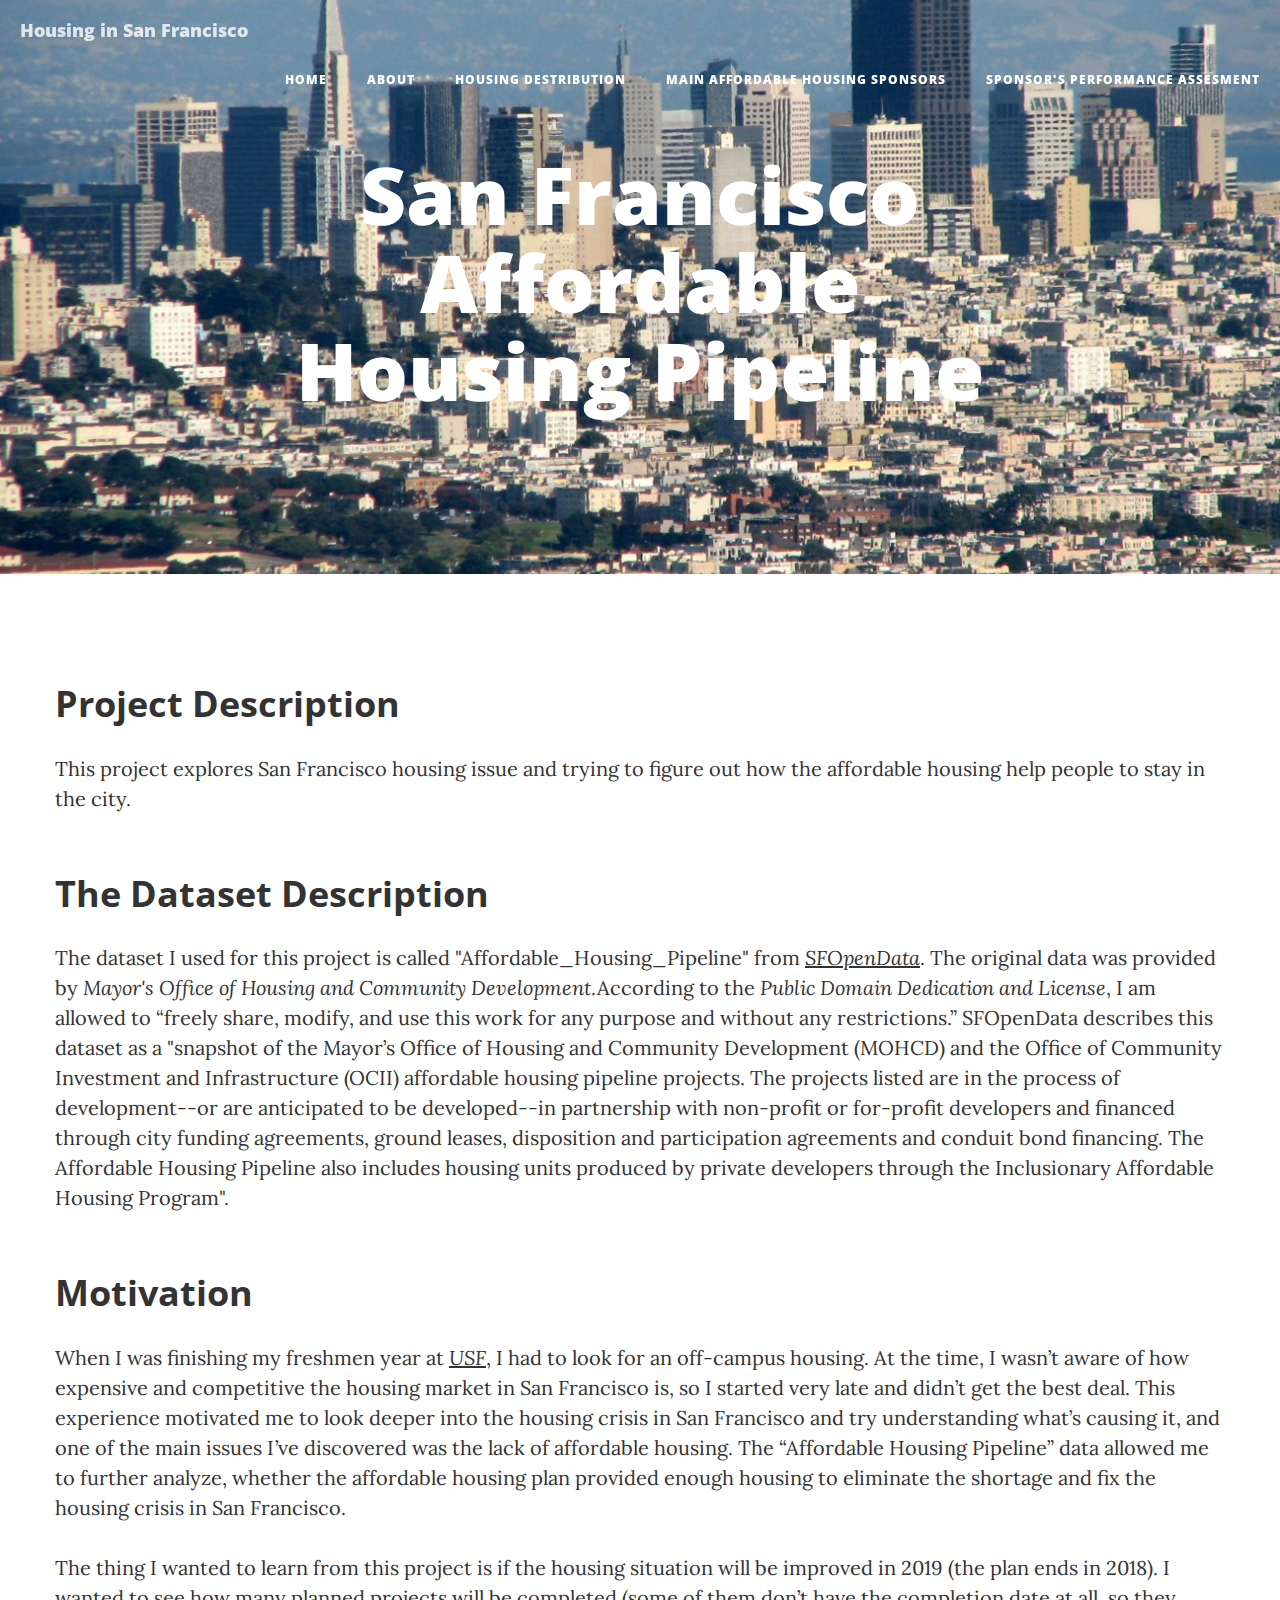
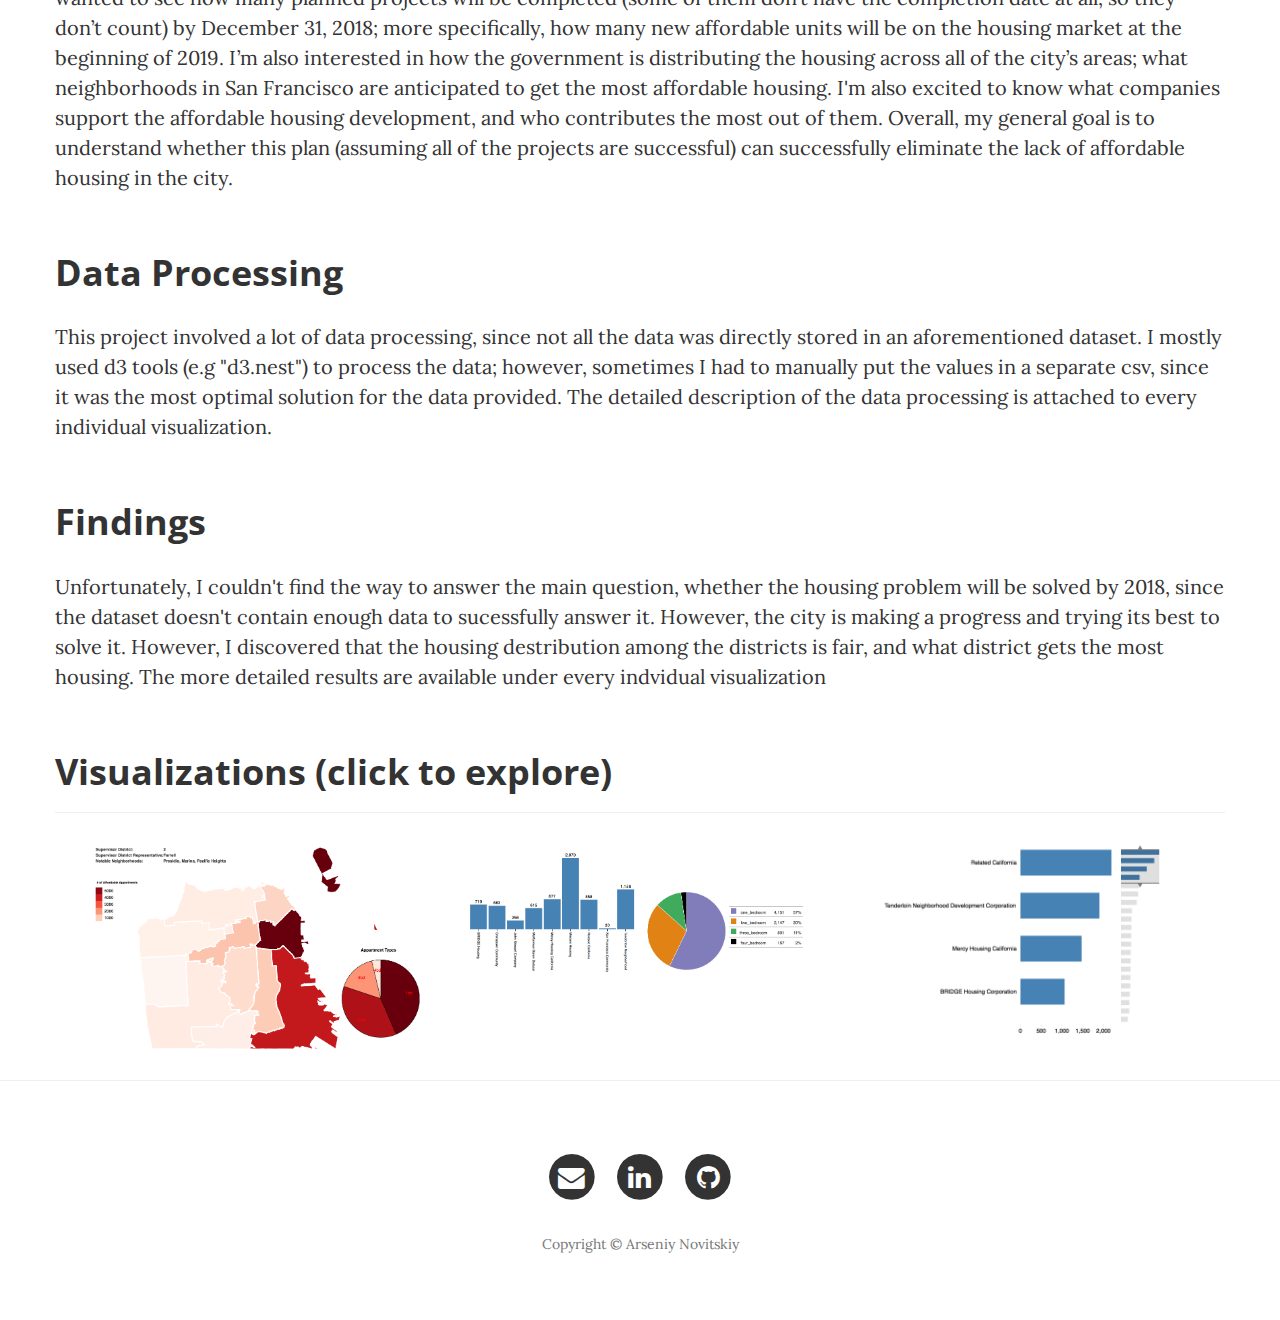
<file: index.html>
<!DOCTYPE html>
<html lang="en">

<head>

    <meta charset="utf-8">
    <meta http-equiv="X-UA-Compatible" content="IE=edge">
    <meta name="viewport" content="width=device-width, initial-scale=1">
    <meta name="description" content="">
    <meta name="author" content="">

    <title>Data Visualization Project</title>

    <!-- Bootstrap Core CSS -->
    <link href="vendor/bootstrap/css/bootstrap.min.css" rel="stylesheet">

    <!-- Theme CSS -->
    <link href="css/clean-blog.min.css" rel="stylesheet">

    <!-- Custom Fonts -->
    <link href="vendor/font-awesome/css/font-awesome.min.css" rel="stylesheet" type="text/css">
    <link href='https://fonts.googleapis.com/css?family=Lora:400,700,400italic,700italic' rel='stylesheet' type='text/css'>
    <link href='https://fonts.googleapis.com/css?family=Open+Sans:300italic,400italic,600italic,700italic,800italic,400,300,600,700,800' rel='stylesheet' type='text/css'>

    <!-- HTML5 Shim and Respond.js IE8 support of HTML5 elements and media queries -->
    <!-- WARNING: Respond.js doesn't work if you view the page via file:// -->
    <!--[if lt IE 9]>
        <script src="https://oss.maxcdn.com/libs/html5shiv/3.7.0/html5shiv.js"></script>
        <script src="https://oss.maxcdn.com/libs/respond.js/1.4.2/respond.min.js"></script>
    <![endif]-->

</head>

<body>

    <!-- Navigation -->
    <nav class="navbar navbar-default navbar-custom navbar-fixed-top">
        <div class="container-fluid">
            <!-- Brand and toggle get grouped for better mobile display -->
            <div class="navbar-header page-scroll">
                <button type="button" class="navbar-toggle" data-toggle="collapse" data-target="#bs-example-navbar-collapse-1">
                    <span class="sr-only">Toggle navigation</span>
                    Menu <i class="fa fa-bars"></i>
                </button>
                <a class="navbar-brand" href="index.html">Housing in San Francisco</a>
            </div>

            <!-- Collect the nav links, forms, and other content for toggling -->
            <div class="collapse navbar-collapse" id="bs-example-navbar-collapse-1">
                <ul class="nav navbar-nav navbar-right">
                    <li>
                        <a href="index.html">Home</a>
                    </li>
                    <li>
                        <a href="about.html">About</a>
                    </li>
                    <li>
                        <a href="map.html">Housing Destribution</a>
                    </li>
                    <li>
                        <a href="barchart.html">Main Affordable Housing Sponsors</a>
                    </li>
                    <li>
                        <a href="barcharts.html">Sponsor's Performance Assesment</a>
                    </li>
                </ul>
            </div>
            <!-- /.navbar-collapse -->
        </div>
        <!-- /.container -->
    </nav>

    <!-- Page Header -->
    <!-- Set your background image for this header on the line below. -->
    <header class="intro-header" style="background-image: url('img/san-francisco.jpg')">
        <div class="container">
            <div class="row">
                <div class="col-lg-8 col-lg-offset-2 col-md-10 col-md-offset-1">
                    <div class="site-heading">
                        <h1 style="color:white">San Francisco Affordable Housing Pipeline</h1>
                    </div>
                </div>
            </div>
        </div>
    </header>
    
    <article>
        <div class="container">
            <div class="row">
<!--                <div class="col-lg-8 col-lg-offset-2 col-md-10 col-md-offset-1">-->
                    <h2 class="section-heading">Project Description</h2>
                    <p>This project explores San Francisco housing issue and trying to figure out how the affordable housing help people to stay in the city.</p>
                    <h2 class="section-heading">The Dataset Description</h2>

                <p>The dataset I used for this project is called "Affordable_Housing_Pipeline" from <a href="https://data.sfgov.org/Housing-and-Buildings/Affordable-Housing-Pipeline/aaxw-2cb8"><i>SFOpenData</i></a>. The original data was provided by <i>Mayor's Office of Housing and Community Development</i>.According to the <i>Public Domain Dedication and License</i>, I am allowed to “freely share, modify, and use this work for any purpose and without any restrictions.” SFOpenData describes this dataset as a "snapshot of the Mayor’s Office of Housing and Community Development (MOHCD) and the Office of Community Investment and Infrastructure (OCII) affordable housing pipeline projects. The projects listed are in the process of development--or are anticipated to be developed--in partnership with non-profit or for-profit developers and financed through city funding agreements, ground leases, disposition and participation agreements and conduit bond financing. The Affordable Housing Pipeline also includes housing units produced by private developers through the Inclusionary Affordable Housing Program".</p>

                    <h2 class="section-heading">Motivation</h2>

                <p>When I was finishing my freshmen year at <a href="usfca.edu"><i>USF</i></a>, I had to look for an off-campus housing.
                        At the time, I wasn’t aware of how expensive and competitive the housing market in San
                        Francisco is, so I started very late and didn’t get the best deal. This experience motivated me to
                        look deeper into the housing crisis in San Francisco and try understanding what’s causing it, and
                        one of the main issues I’ve discovered was the lack of affordable housing. The “Affordable
                        Housing Pipeline” data allowed me to further analyze, whether the
                        affordable housing plan provided enough housing to eliminate the shortage and fix the housing
                        crisis in San Francisco.</p>
                    <p>The thing I wanted to learn from this project is if the housing situation will be improved in 2019 (the plan ends in 2018). 
                        I wanted to see how many planned projects will be completed (some of them don’t have the completion date at all, so they don’t count) by December 31, 2018; more specifically, how many
                        new affordable units will be on the housing market at the beginning of
                        2019. I’m also interested in how the government is distributing the housing across all of the
                        city’s areas; what neighborhoods in San Francisco are anticipated to get the most affordable
                        housing. I'm also excited to know what companies support the affordable housing development, and who contributes the most out of them. Overall, my general goal is to understand whether this plan (assuming all of the projects are
                        successful) can successfully eliminate the lack of affordable housing in the city.</p>
                    
                    <h2 class="section-heading">Data Processing</h2>
                    <p>This project involved a lot of data processing, since not all the data was directly stored in an aforementioned dataset. I mostly used d3 tools (e.g "d3.nest") to process the data; however, sometimes I had to manually put the values in a separate csv, since it was the most optimal solution for the data provided. The detailed description of the data processing is attached to every individual visualization.</p>
                    
                    <h2 class="section-heading">Findings</h2>
                    <p>Unfortunately, I couldn't find the way to answer the main question, whether the housing problem will be solved by 2018, since the dataset doesn't contain enough data to sucessfully answer it. However, the city is making a progress and trying its best to solve it. However, I discovered that the housing destribution among the districts is fair, and what district gets the most housing. The more detailed results are available under every indvidual visualization</p>
<!--
                    <a href="#">
                        <img class="img-responsive" src="img/post-sample-image.jpg" alt="">
</a>
--> 
                <h2 class="section-heading">Visualizations (click to explore)</h2>
                <hr>
<!--                </div>-->
<div class="col-md-4">
    <a href="map.html">
    <img class="img-responsive" src="img/map.png" />
    </a>
 </div>
 <div class="col-md-4">
    <a href="barcharts.html">
   <img class="img-responsive" src="img/barcharts.png" />
     </a>
 </div>
 <div class="col-md-4">
     <a href="barchart.html">
   <img class="img-responsive" src="img/barchart.png" />
     </a>
 </div>
    </div>
        </div>
    </article>

    <hr>

    <!-- Main Content -->
<!--
    <div class="container">
        <div class="row">
            <h1>Project Description</h1>
-->
<!--
            <div class="col-lg-8 col-lg-offset-2 col-md-10 col-md-offset-1">
                <div class="post-preview">
                    <a href="post.html">
                        <h2 class="post-title">
                            Man must explore, and this is exploration at its greatest
                        </h2>
                        <h3 class="post-subtitle">
                            Problems look mighty small from 150 miles up
                        </h3>
                    </a>
                    <p class="post-meta">Posted by <a href="#">Start Bootstrap</a> on September 24, 2014</p>
                </div>
                <hr>
                <div class="post-preview">
                    <a href="post.html">
                        <h2 class="post-title">
                            I believe every human has a finite number of heartbeats. I don't intend to waste any of mine.
                        </h2>
                    </a>
                    <p class="post-meta">Posted by <a href="#">Start Bootstrap</a> on September 18, 2014</p>
                </div>
                <hr>
                <div class="post-preview">
                    <a href="post.html">
                        <h2 class="post-title">
                            Science has not yet mastered prophecy
                        </h2>
                        <h3 class="post-subtitle">
                            We predict too much for the next year and yet far too little for the next ten.
                        </h3>
                    </a>
                    <p class="post-meta">Posted by <a href="#">Start Bootstrap</a> on August 24, 2014</p>
                </div>
                <hr>
                <div class="post-preview">
                    <a href="post.html">
                        <h2 class="post-title">
                            Failure is not an option
                        </h2>
                        <h3 class="post-subtitle">
                            Many say exploration is part of our destiny, but it’s actually our duty to future generations.
                        </h3>
                    </a>
                    <p class="post-meta">Posted by <a href="#">Start Bootstrap</a> on July 8, 2014</p>
                </div>
                <hr>
                 Pager 
                <ul class="pager">
                    <li class="next">
                        <a href="#">Older Posts &rarr;</a>
                    </li>
                </ul>
            </div>
-->
<!--
        </div>
    </div>
-->

<!--    <hr>-->

    <!-- Footer -->
    <footer>
        <div class="container">
            <div class="row">
                <div class="col-lg-8 col-lg-offset-2 col-md-10 col-md-offset-1">
                    <ul class="list-inline text-center">
                        <li>
                            <a href="mailto:anovitskiy@dons.usfca.edu?Subject=Map%20Visualization">
                                <span class="fa-stack fa-lg">
                                    <i class="fa fa-circle fa-stack-2x"></i>
                                    <i class="fa fa-envelope fa-stack-1x fa-inverse"></i>
                                </span>
                            </a>
                        </li>
                        <li>
                            <a href="https://www.linkedin.com/in/goomble/">
                                <span class="fa-stack fa-lg">
                                    <i class="fa fa-circle fa-stack-2x"></i>
                                    <i class="fa fa-linkedin fa-stack-1x fa-inverse"></i>
                                </span>
                            </a>
                        </li>
                        <li>
                            <a href="https://github.com/Goomble">
                                <span class="fa-stack fa-lg">
                                    <i class="fa fa-circle fa-stack-2x"></i>
                                    <i class="fa fa-github fa-stack-1x fa-inverse"></i>
                                </span>
                            </a>
                        </li>
                    </ul>
                    <p class="copyright text-muted">Copyright &copy; Arseniy Novitskiy</p>
                </div>
            </div>
        </div>
    </footer>

    <!-- jQuery -->
    <script src="vendor/jquery/jquery.min.js"></script>

    <!-- Bootstrap Core JavaScript -->
    <script src="vendor/bootstrap/js/bootstrap.min.js"></script>

    <!-- Contact Form JavaScript -->
    <script src="js/jqBootstrapValidation.js"></script>
    <script src="js/contact_me.js"></script>

    <!-- Theme JavaScript -->
    <script src="js/clean-blog.min.js"></script>

</body>

</html>
</file>
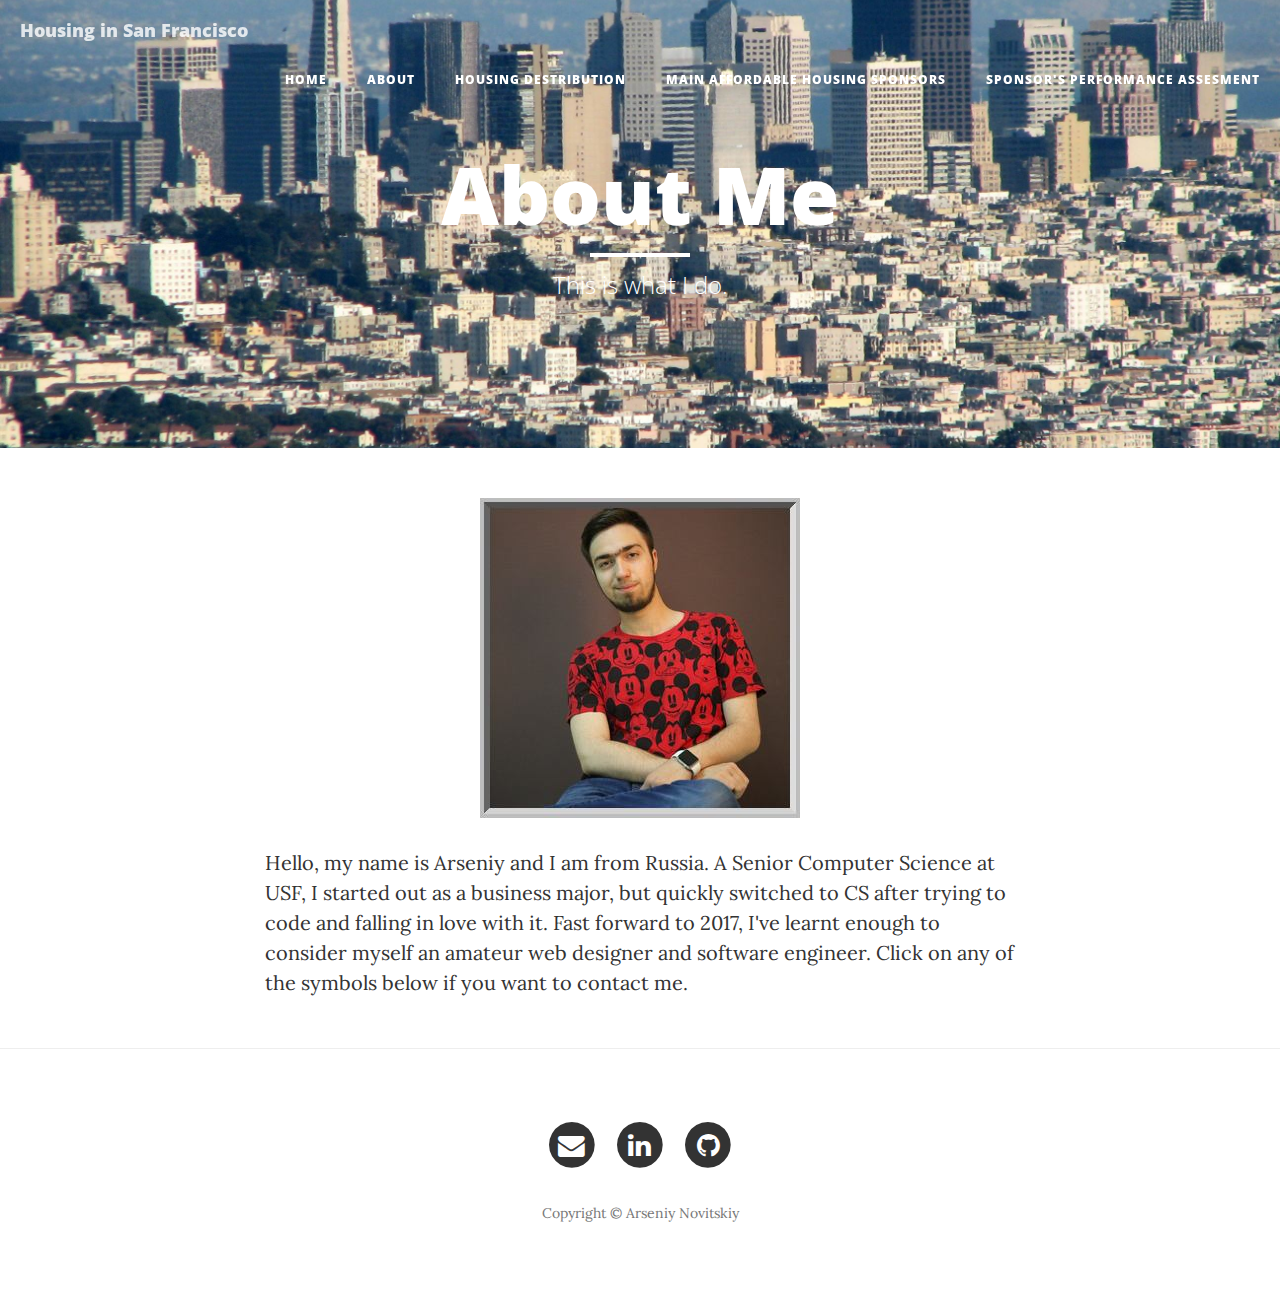
<file: about.html>
<!DOCTYPE html>
<html lang="en">

<head>

    <meta charset="utf-8">
    <meta http-equiv="X-UA-Compatible" content="IE=edge">
    <meta name="viewport" content="width=device-width, initial-scale=1">
    <meta name="description" content="">
    <meta name="author" content="">

    <title>Clean Blog - About</title>

    <!-- Bootstrap Core CSS -->
    <link href="vendor/bootstrap/css/bootstrap.min.css" rel="stylesheet">

    <!-- Theme CSS -->
    <link href="css/clean-blog.min.css" rel="stylesheet">

    <!-- Custom Fonts -->
    <link href="vendor/font-awesome/css/font-awesome.min.css" rel="stylesheet" type="text/css">
    <link href='https://fonts.googleapis.com/css?family=Lora:400,700,400italic,700italic' rel='stylesheet' type='text/css'>
    <link href='https://fonts.googleapis.com/css?family=Open+Sans:300italic,400italic,600italic,700italic,800italic,400,300,600,700,800' rel='stylesheet' type='text/css'>

    <!-- HTML5 Shim and Respond.js IE8 support of HTML5 elements and media queries -->
    <!-- WARNING: Respond.js doesn't work if you view the page via file:// -->
    <!--[if lt IE 9]>
        <script src="https://oss.maxcdn.com/libs/html5shiv/3.7.0/html5shiv.js"></script>
        <script src="https://oss.maxcdn.com/libs/respond.js/1.4.2/respond.min.js"></script>
    <![endif]-->

</head>

<body>

    <!-- Navigation -->
    <nav class="navbar navbar-default navbar-custom navbar-fixed-top">
        <div class="container-fluid">
            <!-- Brand and toggle get grouped for better mobile display -->
            <div class="navbar-header page-scroll">
                <button type="button" class="navbar-toggle" data-toggle="collapse" data-target="#bs-example-navbar-collapse-1">
                    <span class="sr-only">Toggle navigation</span>
                    Menu <i class="fa fa-bars"></i>
                </button>
                <a class="navbar-brand" href="index.html">Housing in San Francisco</a>
            </div>

            <!-- Collect the nav links, forms, and other content for toggling -->
            <div class="collapse navbar-collapse" id="bs-example-navbar-collapse-1">
                                <ul class="nav navbar-nav navbar-right">
                    <li>
                        <a href="index.html">Home</a>
                    </li>
                    <li>
                        <a href="about.html">About</a>
                    </li>
                    <li>
                        <a href="map.html">Housing Destribution</a>
                    </li>
                    <li>
                        <a href="barchart.html">Main Affordable Housing Sponsors</a>
                    </li>
                    <li>
                        <a href="barcharts.html">Sponsor's Performance Assesment</a>
                    </li>
                </ul>
            </div>
            <!-- /.navbar-collapse -->
        </div>
        <!-- /.container -->
    </nav>

    <!-- Page Header -->
    <!-- Set your background image for this header on the line below. -->
    <header class="intro-header" style="background-image: url('img/san-francisco.jpg')">
        <div class="container">
            <div class="row">
                <div class="col-lg-8 col-lg-offset-2 col-md-10 col-md-offset-1">
                    <div class="page-heading">
                        <h1>About Me</h1>
                        <hr class="small">
                        <span class="subheading">This is what I do.</span>
                    </div>
                </div>
            </div>
        </div>
    </header>

    <!-- Main Content -->
    <div class="container">
        <div class="row">
        <div style="text-align:center">
        <img src="img/profile.jpg" />
            </div>
            <div class="col-lg-8 col-lg-offset-2 col-md-10 col-md-offset-1">
                <p>Hello, my name is Arseniy and I am from Russia. A Senior Computer Science at USF, I started out as a business major, but quickly switched to CS after trying to code and falling in love with it. Fast forward to 2017, I've learnt enough to consider myself an amateur web designer and software engineer. Click on any of the symbols below if you want to contact me. </p>
            </div>
        </div>
    </div>

    <hr>

    <!-- Footer -->
    <footer>
        <div class="container">
            <div class="row">
                <div class="col-lg-8 col-lg-offset-2 col-md-10 col-md-offset-1">
                    <ul class="list-inline text-center">
                        <li>
                            <a href="mailto:anovitskiy@dons.usfca.edu?Subject=Map%20Visualization">
                                <span class="fa-stack fa-lg">
                                    <i class="fa fa-circle fa-stack-2x"></i>
                                    <i class="fa fa-envelope fa-stack-1x fa-inverse"></i>
                                </span>
                            </a>
                        </li>
                        <li>
                            <a href="https://www.linkedin.com/in/goomble/">
                                <span class="fa-stack fa-lg">
                                    <i class="fa fa-circle fa-stack-2x"></i>
                                    <i class="fa fa-linkedin fa-stack-1x fa-inverse"></i>
                                </span>
                            </a>
                        </li>
                        <li>
                            <a href="https://github.com/Goomble">
                                <span class="fa-stack fa-lg">
                                    <i class="fa fa-circle fa-stack-2x"></i>
                                    <i class="fa fa-github fa-stack-1x fa-inverse"></i>
                                </span>
                            </a>
                        </li>
                    </ul>
                    <p class="copyright text-muted">Copyright &copy; Arseniy Novitskiy</p>
                </div>
            </div>
        </div>
    </footer>

    <!-- jQuery -->
    <script src="vendor/jquery/jquery.min.js"></script>

    <!-- Bootstrap Core JavaScript -->
    <script src="vendor/bootstrap/js/bootstrap.min.js"></script>

    <!-- Contact Form JavaScript -->
    <script src="js/jqBootstrapValidation.js"></script>
    <script src="js/contact_me.js"></script>

    <!-- Theme JavaScript -->
    <script src="js/clean-blog.min.js"></script>

</body>

</html>
</file>
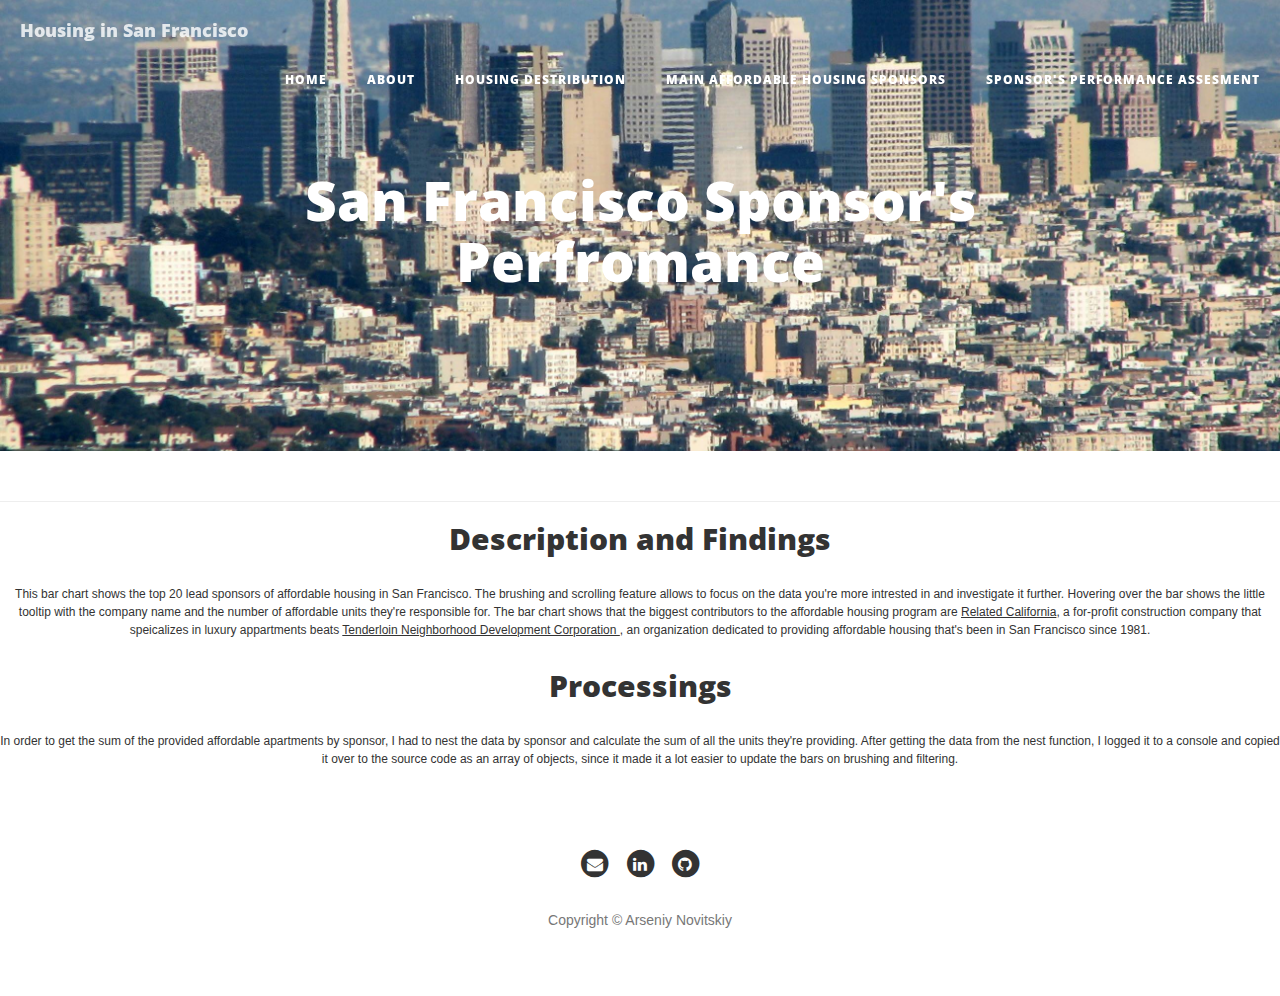
<file: barchart.html>
<!DOCTYPE html>
<html lang="en">

<head>

    <meta charset="utf-8">
    <meta http-equiv="X-UA-Compatible" content="IE=edge">
    <meta name="viewport" content="width=device-width, initial-scale=1">
    <meta name="description" content="">
    <meta name="author" content="">

    <title>Clean Blog - Sample Post</title>

    <!-- Bootstrap Core CSS -->
    <link href="vendor/bootstrap/css/bootstrap.min.css" rel="stylesheet">

    <!-- Theme CSS -->
    <link href="css/clean-blog.min.css" rel="stylesheet">
    
    <link href="css/style.css" rel="stylesheet">
    
<!--    <link href='https://fonts.googleapis.com/css?family=Open+Sans:300,400' rel='stylesheet' type='text/css'>-->

    <!-- Custom Fonts -->
    <link href="vendor/font-awesome/css/font-awesome.min.css" rel="stylesheet" type="text/css">
    <link href='https://fonts.googleapis.com/css?family=Lora:400,700,400italic,700italic' rel='stylesheet' type='text/css'>
    <link href='https://fonts.googleapis.com/css?family=Open+Sans:300italic,400italic,600italic,700italic,800italic,400,300,600,700,800' rel='stylesheet' type='text/css'>

    <!-- HTML5 Shim and Respond.js IE8 support of HTML5 elements and media queries -->
    <!-- WARNING: Respond.js doesn't work if you view the page via file:// -->
    <!--[if lt IE 9]>
        <script src="https://oss.maxcdn.com/libs/html5shiv/3.7.0/html5shiv.js"></script>
        <script src="https://oss.maxcdn.com/libs/respond.js/1.4.2/respond.min.js"></script>
    <![endif]-->
    
<style>
/*
    body {
      font-size: 10px;
      font-family: 'Open Sans', sans-serif;
      font-weight: 400;
      text-align: center;
    }
*/

    #title {
      font-size: 20px;
      padding-bottom: 10px;
      padding-top: 20px;
      font-weight: 300;
    }

    .y.axis line {
      fill: none;
    }

    .x.axis line {
      fill: none;
      stroke: #e0e0e0;
      shape-rendering: crispEdges;
    }

    .axis path {
      display: none;
    }

    .brush .extent {
      fill-opacity: .125;
      shape-rendering: crispEdges;
    }

    .resize {
      display: inline !important; /* show when empty */
      fill: #7A7A7A;
      fill-opacity: 1;
      stroke: #7A7A7A;
      stroke-width: 2px;
    }

    .bar {
      /*shape-rendering: crispEdges;*/
    }
  </style>

</head>

<body>
    
    <script src="https://d3js.org/d3.v3.min.js"></script>

    <!-- Navigation -->
    <nav class="navbar navbar-default navbar-custom navbar-fixed-top">
        <div class="container-fluid">
            <!-- Brand and toggle get grouped for better mobile display -->
            <div class="navbar-header page-scroll">
                <button type="button" class="navbar-toggle" data-toggle="collapse" data-target="#bs-example-navbar-collapse-1">
                    <span class="sr-only">Toggle navigation</span>
                    Menu <i class="fa fa-bars"></i>
                </button>
                <a class="navbar-brand" href="index.html">Housing in San Francisco</a>
            </div>

            <!-- Collect the nav links, forms, and other content for toggling -->
            <div class="collapse navbar-collapse" id="bs-example-navbar-collapse-1">
                               <ul class="nav navbar-nav navbar-right">
                    <li>
                        <a href="index.html">Home</a>
                    </li>
                    <li>
                        <a href="about.html">About</a>
                    </li>
                    <li>
                        <a href="map.html">Housing Destribution</a>
                    </li>
                    <li>
                        <a href="barchart.html">Main Affordable Housing Sponsors</a>
                    </li>
                    <li>
                        <a href="barcharts.html">Sponsor's Performance Assesment</a>
                    </li>
                </ul>
            </div>
            <!-- /.navbar-collapse -->
        </div>
        <!-- /.container -->
    </nav>

    <!-- Page Header -->
    <!-- Set your background image for this header on the line below. -->
    <header class="intro-header" style="background-image: url('img/san-francisco.jpg')">
        <div class="container">
            <div class="row">
                <div class="col-lg-8 col-lg-offset-2 col-md-10 col-md-offset-1">
                    <div class="post-heading">
                        <h1>San Francisco Sponsor's Perfromance</h1>
                    </div>
                </div>
            </div>
        </div>
    </header>
    
    <div id="chart"></div>
    <script>

  var data = [],
      svg,
      defs,
      gBrush,
      brush,
      main_xScale,
      mini_xScale,
      main_yScale,
      mini_yScale,
      main_yZoom,
      main_xAxis,
      main_yAxis,
      mini_width,
      textScale;
      
var data = [{key: 0, country: "Related California", value: 2193},
{key: 1, country: "Tenderloin Neighborhood Development Corporation", value: 1903},
{key: 2, country: "Mercy Housing California", value: 1474},
{key: 3, country: "BRIDGE Housing Corporation", value: 1064},
{key: 4, country: "Trinity Properties", value: 1033},
{key: 5, country: "Chinatown Community Development Center", value: 988},
{key: 6, country: "Maximus", value: 901},
{key: 7, country: "McCormack Baron Salazar", value: 626},
{key: 8, country: "Udloay", value: 599},
{key: 9, country: "Nyvzhq", value: 599},
{key: 10, country: "San Francisco Housing Development Corporation", value: 586},
{key: 11, country: "Ocean Landing LLC", value: 585},
{key: 12, country: "Zkhqvc", value: 558},
{key: 13, country: "Uhovsd", value: 551},
{key: 14, country: "Essex/TMG", value: 545},
{key: 15, country: "Niaiot", value: 543},
{key: 16, country: "Zhylxx", value: 531},
{key: 17, country: "Oryzpq", value: 502},
{key: 18, country: "Ekvvgk", value: 483},
{key: 19, country: "Ctnkrj", value: 474},
{key: 20, country: "Potrero Partners, LLC", value: 395}];
      
console.log(data);
      
  init();

  function init() {

    /////////////////////////////////////////////////////////////
    ///////////////// Set-up SVG and wrappers ///////////////////
    /////////////////////////////////////////////////////////////

    //Added only for the mouse wheel
    var zoomer = d3.behavior.zoom()
        .on("zoom", null);

    var main_margin = {top: 10, right: 10, bottom: 30, left: 300},
        main_width = 500 - main_margin.left - main_margin.right,
        main_height = 400 - main_margin.top - main_margin.bottom;

    var mini_margin = {top: 10, right: 10, bottom: 30, left: 10},
        mini_height = 400 - mini_margin.top - mini_margin.bottom;
    mini_width = 100 - mini_margin.left - mini_margin.right;

    svg = d3.select("#chart").append("svg")
        .attr("class", "svgWrapper")
        .attr("width", main_width + main_margin.left + main_margin.right + mini_width + mini_margin.left + mini_margin.right)
        .attr("height", main_height + main_margin.top + main_margin.bottom)
        .call(zoomer)
        .on("wheel.zoom", scroll)
        .on("mousedown.zoom", null)
        .on("touchstart.zoom", null)
        .on("touchmove.zoom", null)
        .on("touchend.zoom", null);

    var mainGroup = svg.append("g")
            .attr("class","mainGroupWrapper")
            .attr("transform","translate(" + main_margin.left + "," + main_margin.top + ")")
            .append("g") //another one for the clip path - due to not wanting to clip the labels
            .attr("clip-path", "url(#clip)")
            .style("clip-path", "url(#clip)")
            .attr("class","mainGroup")

    var miniGroup = svg.append("g")
            .attr("class","miniGroup")
            .attr("transform","translate(" + (main_margin.left + main_width + main_margin.right + mini_margin.left) + "," + mini_margin.top + ")");

    var brushGroup = svg.append("g")
            .attr("class","brushGroup")
            .attr("transform","translate(" + (main_margin.left + main_width + main_margin.right + mini_margin.left) + "," + mini_margin.top + ")");

    /////////////////////////////////////////////////////////////
    ////////////////////// Initiate scales //////////////////////
    /////////////////////////////////////////////////////////////

    main_xScale = d3.scale.linear().range([0, main_width]);
    mini_xScale = d3.scale.linear().range([0, mini_width]);

    main_yScale = d3.scale.ordinal().rangeBands([0, main_height], 0.4, 0);
    mini_yScale = d3.scale.ordinal().rangeBands([0, mini_height], 0.4, 0);

    //Based on the idea from: http://stackoverflow.com/questions/21485339/d3-brushing-on-grouped-bar-chart
    main_yZoom = d3.scale.linear()
        .range([0, main_height])
        .domain([0, main_height]);

    //Create x axis object
    main_xAxis = d3.svg.axis()
      .scale(main_xScale)
      .orient("bottom")
      .ticks(4)
      .outerTickSize(0);

    //Add group for the x axis
    d3.select(".mainGroupWrapper").append("g")
        .attr("class", "x axis")
        .attr("transform", "translate(" + 0 + "," + (main_height + 5) + ")");

    //Create y axis object
    main_yAxis = d3.svg.axis()
      .scale(main_yScale)
      .orient("left")
      .tickSize(0)
      .outerTickSize(0);

    //Add group for the y axis
    mainGroup.append("g")
        .attr("class", "y axis")
        .attr("transform", "translate(-5,0)");
 
    /////////////////////////////////////////////////////////////
    /////////////////////// Update scales ///////////////////////
    /////////////////////////////////////////////////////////////

    //Update the scales
    main_xScale.domain([0, d3.max(data, function(d) {return d.value; })]);
    mini_xScale.domain([0, d3.max(data, function(d) { return d.value; })]);
    main_yScale.domain(data.map(function(d) { return d.country; }));
    mini_yScale.domain(data.map(function(d) { return d.country; }));
    
    //Create the visual part of the y axis
    d3.select(".mainGroup").select(".y.axis").call(main_yAxis);
    d3.select(".mainGroupWrapper").select(".x.axis").call(main_xAxis);

    /////////////////////////////////////////////////////////////
    ///////////////////// Label axis scales /////////////////////
    /////////////////////////////////////////////////////////////

    textScale = d3.scale.linear()
      .domain([15,50])
      .range([12,6])
      .clamp(true);
    
    /////////////////////////////////////////////////////////////
    ///////////////////////// Create brush //////////////////////
    /////////////////////////////////////////////////////////////

    //What should the first extent of the brush become - a bit arbitrary this
    var brushExtent = Math.max( 1, Math.min( 20, Math.round(data.length*0.2) ) );

    brush = d3.svg.brush()
        .y(mini_yScale)
        .extent([mini_yScale(data[0].country), mini_yScale(data[brushExtent].country)])
        .on("brush", brushmove)
        //.on("brushend", brushend);

    //Set up the visual part of the brush
    gBrush = d3.select(".brushGroup").append("g")
      .attr("class", "brush")
      .call(brush);
    
    gBrush.selectAll(".resize")
      .append("line")
      .attr("x2", mini_width);

    gBrush.selectAll(".resize")
      .append("path")
      .attr("d", d3.svg.symbol().type("triangle-up").size(20))
      .attr("transform", function(d,i) { 
        return i ? "translate(" + (mini_width/2) + "," + 4 + ") rotate(180)" : "translate(" + (mini_width/2) + "," + -4 + ") rotate(0)"; 
      });

    gBrush.selectAll("rect")
      .attr("width", mini_width);

    //On a click recenter the brush window
    gBrush.select(".background")
      .on("mousedown.brush", brushcenter)
      .on("touchstart.brush", brushcenter);

    ///////////////////////////////////////////////////////////////////////////
    /////////////////// Create a rainbow gradient - for fun ///////////////////
    ///////////////////////////////////////////////////////////////////////////

    defs = svg.append("defs")

    //Create two separate gradients for the main and mini bar - just because it looks fun
//    createGradient("gradient-rainbow-main", "60%");
//    createGradient("gradient-rainbow-mini", "13%");

    //Add the clip path for the main bar chart
    defs.append("clipPath")
      .attr("id", "clip")
      .append("rect")
	    .attr("x", -main_margin.left)
      .attr("width", main_width + main_margin.left)
      .attr("height", main_height);

    /////////////////////////////////////////////////////////////
    /////////////// Set-up the mini bar chart ///////////////////
    /////////////////////////////////////////////////////////////

    //The mini brushable bar
    //DATA JOIN
    var mini_bar = d3.select(".miniGroup").selectAll(".bar")
      .data(data, function(d) { return d.key; });

    //UDPATE
    mini_bar
      .attr("width", function(d) { return mini_xScale(d.value); })
      .attr("y", function(d,i) { return mini_yScale(d.country); })
      .attr("height", mini_yScale.rangeBand());

    //ENTER
    mini_bar.enter().append("rect")
      .attr("class", "bar")
      .attr("x", 0)
      .attr("width", function(d) { return mini_xScale(d.value); })
      .attr("y", function(d,i) { return mini_yScale(d.country); })
      .attr("height", mini_yScale.rangeBand())
      .style("fill", "steelblue");
      
    //EXIT
    mini_bar.exit()
      .remove();

    //Start the brush
    gBrush.call(brush.event);
//                });

  }//init

  //Function runs on a brush move - to update the big bar chart
  function update() {

    /////////////////////////////////////////////////////////////
    ////////// Update the bars of the main bar chart ////////////
    /////////////////////////////////////////////////////////////

    //DATA JOIN
    var bar = d3.select(".mainGroup").selectAll(".bar")
        .data(data, function(d) {return d.key; });

      
    var details = d3.select("#chart").append("g").attr("id", "details").append("foreignObject")
    .attr("width", 960)
    .attr("height", 600)
    .attr("x", 0)
    .attr("y", 0);
      
      
    var body = details.append("xhtml:body")
    .style("text-align", "left")
    .style("background", "none")
    .html("<p>N/A</p>");

    details.style("visibility", "hidden");

    //UPDATE
    bar
      .attr("x", 0)
      .attr("width", function(d) { return main_xScale(d.value); })
      .attr("y", function(d,i) { return main_yScale(d.country); })
      .attr("height", main_yScale.rangeBand());
    //ENTER
    bar.enter().append("rect")
      .attr("class", "bar")
      .style("fill", "steelblue")
      .attr("x", 0)
      .attr("width", function(d) { return main_xScale(d.value); })
      .attr("y", function(d,i) { return main_yScale(d.country); })
      .attr("height", main_yScale.rangeBand())
      .on("mouseover", function(d) {
        
        body.html("<table border=0 cellspacing=0 cellpadding=2>" + "\n" +
      "<tr><th>Sponsor: </th><td><b>" + d.country + "</b></td></tr>" + "\n" +
      "<tr><th>Number:  </th><td><b>" + d.value + "</b></td></tr>" +
      "</table>");

        details.style("visibility", "visible");
        
        
        console.log(d.value);
    
    });
    
    //EXIT
    bar.exit()
      .remove();

  }//update
  /////////////////////////////////////////////////////////////
  ////////////////////// Brush functions //////////////////////
  /////////////////////////////////////////////////////////////

  //First function that runs on a brush move
  function brushmove() {

    var extent = brush.extent();

    //Reset the part that is visible on the big chart
    var originalRange = main_yZoom.range();
    main_yZoom.domain( extent );

    /////////////////////////////////////////////////////////////
    ///////////////////// Update the axis ///////////////////////
    /////////////////////////////////////////////////////////////

    //Update the domain of the x & y scale of the big bar chart
    main_yScale.domain(data.map(function(d) { return d.country; }));
    main_yScale.rangeBands( [ main_yZoom(originalRange[0]), main_yZoom(originalRange[1]) ], 0.4, 0);

    //Update the y axis of the big chart
    d3.select(".mainGroup")
      .select(".y.axis")
      .call(main_yAxis);

    /////////////////////////////////////////////////////////////
    /////////////// Update the mini bar fills ///////////////////
    /////////////////////////////////////////////////////////////

    //Update the colors within the mini bar chart
    var selected = mini_yScale.domain()
      .filter(function(d) { return (extent[0] - mini_yScale.rangeBand() + 1e-2 <= mini_yScale(d)) && (mini_yScale(d) <= extent[1] - 1e-2); }); 
    //Update the colors of the mini chart - Make everything outside the brush grey
    d3.select(".miniGroup").selectAll(".bar")
      .style("fill", function(d, i) { return selected.indexOf(d.country) > -1 ? "steelblue" : "#e0e0e0"; });

    //Update the label size
    d3.selectAll(".y.axis text")
      .style("font-size", textScale(selected.length));
    
    //Update the big bar chart
    update();
    
  }//brushmove

  /////////////////////////////////////////////////////////////
  ////////////////////// Click functions //////////////////////
  /////////////////////////////////////////////////////////////

  //Based on http://bl.ocks.org/mbostock/6498000
  //What to do when the user clicks on another location along the brushable bar chart
  function brushcenter() {
    var target = d3.event.target,
        extent = brush.extent(),
        size = extent[1] - extent[0],
        range = mini_yScale.range(),
        y0 = d3.min(range) + size / 2,
        y1 = d3.max(range) + mini_yScale.rangeBand() - size / 2,
        center = Math.max( y0, Math.min( y1, d3.mouse(target)[1] ) );

    d3.event.stopPropagation();

    gBrush
        .call(brush.extent([center - size / 2, center + size / 2]))
        .call(brush.event);

  }//brushcenter

  /////////////////////////////////////////////////////////////
  ///////////////////// Scroll functions //////////////////////
  /////////////////////////////////////////////////////////////

  function scroll() {

    //Mouse scroll on the mini chart
    var extent = brush.extent(),
      size = extent[1] - extent[0],
      range = mini_yScale.range(),
      y0 = d3.min(range),
      y1 = d3.max(range) + mini_yScale.rangeBand(),
      dy = d3.event.deltaY,
      topSection;

    if ( extent[0] - dy < y0 ) { topSection = y0; } 
    else if ( extent[1] - dy > y1 ) { topSection = y1 - size; } 
    else { topSection = extent[0] - dy; }

    //Make sure the page doesn't scroll as well
    d3.event.stopPropagation();
    d3.event.preventDefault();

    gBrush
        .call(brush.extent([ topSection, topSection + size ]))
        .call(brush.event);

  }//scroll
 
  </script>
    
<hr/>
<h2>Description and Findings</h2>
    <p>This bar chart shows the top 20 lead sponsors of affordable housing in San Francisco. The brushing and scrolling feature allows to focus on the data you're more intrested in and investigate it further. Hovering over the bar shows the little tooltip with the company name and the number of affordable units they're responsible for. The bar chart shows that the biggest contributors to the affordable housing program are <a href="http://www.relatedcalifornia.com">Related California</a>, a for-profit construction company that speicalizes in luxury appartments beats <a href="http://www.tndc.org">Tenderloin Neighborhood Development Corporation </a>, an organization dedicated to providing affordable housing that's been in San Francisco since 1981.</p>
<h2>Processings</h2>
<p>In order to get the sum of the provided affordable apartments by sponsor, I had to nest the data by sponsor and calculate the sum of all the units they're providing. After getting the data from the nest function, I logged it to a console and copied it over to the source code as an array of objects, since it made it a lot easier to update the bars on brushing and filtering.</p>

<!--     Footer -->
    <footer>
        <div class="container">
            <div class="row">
                <div class="col-lg-8 col-lg-offset-2 col-md-10 col-md-offset-1">
                    <ul class="list-inline text-center">
                        <li>
                            <a href="mailto:anovitskiy@dons.usfca.edu?Subject=Map%20Visualization">
                                <span class="fa-stack fa-lg">
                                    <i class="fa fa-circle fa-stack-2x"></i>
                                    <i class="fa fa-envelope fa-stack-1x fa-inverse"></i>
                                </span>
                            </a>
                        </li>
                        <li>
                            <a href="https://www.linkedin.com/in/goomble/">
                                <span class="fa-stack fa-lg">
                                    <i class="fa fa-circle fa-stack-2x"></i>
                                    <i class="fa fa-linkedin fa-stack-1x fa-inverse"></i>
                                </span>
                            </a>
                        </li>
                        <li>
                            <a href="https://github.com/Goomble">
                                <span class="fa-stack fa-lg">
                                    <i class="fa fa-circle fa-stack-2x"></i>
                                    <i class="fa fa-github fa-stack-1x fa-inverse"></i>
                                </span>
                            </a>
                        </li>
                    </ul>
                    <p class="copyright text-muted">Copyright &copy; Arseniy Novitskiy</p>
                </div>
            </div>
        </div>
    </footer>

<!--     jQuery -->
    <script src="vendor/jquery/jquery.min.js"></script>

<!--     Bootstrap Core JavaScript -->
    <script src="vendor/bootstrap/js/bootstrap.min.js"></script>

<!--     Contact Form JavaScript -->
    <script src="js/jqBootstrapValidation.js"></script>
    <script src="js/contact_me.js"></script>

<!--     Theme JavaScript -->
    <script src="js/clean-blog.min.js"></script>

</body>    
</html>
</file>
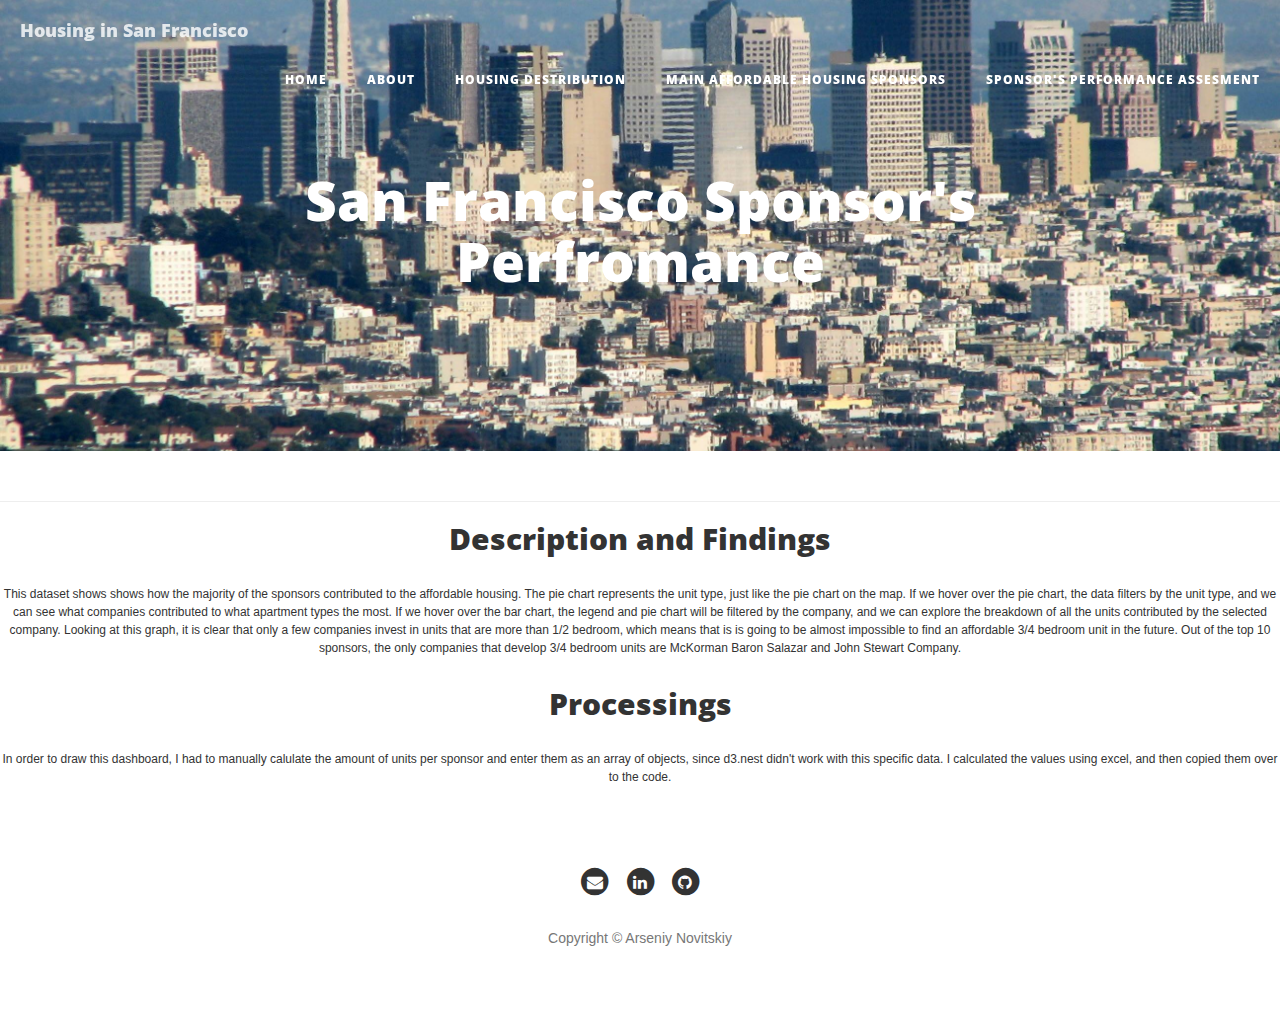
<file: barcharts.html>
<!DOCTYPE html>
<html lang="en">

<head>

    <meta charset="utf-8">
    <meta http-equiv="X-UA-Compatible" content="IE=edge">
    <meta name="viewport" content="width=device-width, initial-scale=1">
    <meta name="description" content="">
    <meta name="author" content="">

    <title>Clean Blog - Sample Post</title>

    <!-- Bootstrap Core CSS -->
    <link href="vendor/bootstrap/css/bootstrap.min.css" rel="stylesheet">

    <!-- Theme CSS -->
    <link href="css/clean-blog.min.css" rel="stylesheet">
    
    <link href="css/style.css" rel="stylesheet">

    <!-- Custom Fonts -->
    <link href="vendor/font-awesome/css/font-awesome.min.css" rel="stylesheet" type="text/css">
    <link href='https://fonts.googleapis.com/css?family=Lora:400,700,400italic,700italic' rel='stylesheet' type='text/css'>
    <link href='https://fonts.googleapis.com/css?family=Open+Sans:300italic,400italic,600italic,700italic,800italic,400,300,600,700,800' rel='stylesheet' type='text/css'>

    <!-- HTML5 Shim and Respond.js IE8 support of HTML5 elements and media queries -->
    <!-- WARNING: Respond.js doesn't work if you view the page via file:// -->
    <!--[if lt IE 9]>
        <script src="https://oss.maxcdn.com/libs/html5shiv/3.7.0/html5shiv.js"></script>
        <script src="https://oss.maxcdn.com/libs/respond.js/1.4.2/respond.min.js"></script>
    <![endif]-->
    
    <style>
    path {  stroke: #fff; }
    path:hover {  opacity:0.9; }
    rect:hover {  fill:blue; }
    .axis {  font: 10px sans-serif; }
    .legend tr{    border-bottom:1px solid grey; }
    .legend tr:first-child{    border-top:1px solid grey; }

    .axis path,
    .axis line {
    fill: none;
    stroke: #000;
    shape-rendering: crispEdges;
    }

    .x.axis path {  display: none; }
    .legend{
    margin-bottom:76px;
    display:inline-block;
    border-collapse: collapse;
    border-spacing: 0px;
    }
    .legend td{
    padding:4px 5px;
    vertical-align:bottom;
    }
    .legendFreq, .legendPerc{
    text-align:right;
    width:50px;
    }

</style>

</head>

<body>
    
    <script src="https://d3js.org/d3.v3.min.js"></script>

    <!-- Navigation -->
    <nav class="navbar navbar-default navbar-custom navbar-fixed-top">
        <div class="container-fluid">
            <!-- Brand and toggle get grouped for better mobile display -->
            <div class="navbar-header page-scroll">
                <button type="button" class="navbar-toggle" data-toggle="collapse" data-target="#bs-example-navbar-collapse-1">
                    <span class="sr-only">Toggle navigation</span>
                    Menu <i class="fa fa-bars"></i>
                </button>
                <a class="navbar-brand" href="index.html">Housing in San Francisco</a>
            </div>

            <!-- Collect the nav links, forms, and other content for toggling -->
            <div class="collapse navbar-collapse" id="bs-example-navbar-collapse-1">
                    <ul class="nav navbar-nav navbar-right">
                    <li>
                        <a href="index.html">Home</a>
                    </li>
                    <li>
                        <a href="about.html">About</a>
                    </li>
                    <li>
                        <a href="map.html">Housing Destribution</a>
                    </li>
                    <li>
                        <a href="barchart.html">Main Affordable Housing Sponsors</a>
                    </li>
                    <li>
                        <a href="barcharts.html">Sponsor's Performance Assesment</a>
                    </li>
                </ul>
            </div>
            <!-- /.navbar-collapse -->
        </div>
        <!-- /.container -->
    </nav>

    <!-- Page Header -->
    <!-- Set your background image for this header on the line below. -->
    <header class="intro-header" style="background-image: url('img/san-francisco.jpg')">
        <div class="container">
            <div class="row">
                <div class="col-lg-8 col-lg-offset-2 col-md-10 col-md-offset-1">
                    <div class="post-heading">
                        <h1>San Francisco Sponsor's Perfromance</h1>
                    </div>
                </div>
            </div>
        </div>
    </header>
    
    <div id="dashboard"></div>
    
    <script>
        
function dashboard(id, fData){
    var barColor = 'steelblue';
    function segColor(c){ return {one_bedroom:"#807dba", two_bedroom:"#e08214",three_bedroom:"#41ab5d", four_bedroom:"black"}[c]; }
    
    // compute total for each state.
    fData.forEach(function(d){d.total=d.freq.one_bedroom+d.freq.two_bedroom+d.freq.three_bedroom + d.freq.four_bedroom;});
    
    // function to handle histogram.
    function histoGram(fD){
        console.log(fD);
        var hG={},    hGDim = {t: 60, r: 0, b: 30, l: 0};
        hGDim.w = 500 - hGDim.l - hGDim.r, 
        hGDim.h = 300 - hGDim.t - hGDim.b;
            
        //create svg for histogram.
        var hGsvg = d3.select(id).append("svg")
            .attr("width", hGDim.w + hGDim.l + hGDim.r + 20)
            .attr("height", hGDim.h + hGDim.t + hGDim.b + 100).append("g")
            .attr("transform", "translate(" + hGDim.l + "," + hGDim.t + ")");

        // create function for x-axis mapping.
        var x = d3.scale.ordinal().rangeRoundBands([0, hGDim.w], 0.1)
                .domain(fD.map(function(d) { return d[0]; }));

        // Add x-axis to the histogram svg.
        hGsvg.append("g").attr("class", "x axis")
            .attr("transform", "translate(0," + hGDim.h + ")")
            .call(d3.svg.axis().scale(x).orient("bottom"))
            .selectAll("text")
            .attr("y", 0)
            .attr("x", 9)
            .attr("dy", ".35em")
            .attr("transform", "rotate(90)")
            .style("text-anchor", "start");

        // Create function for y-axis map.
        var y = d3.scale.linear().range([hGDim.h, 0])
                .domain([0, d3.max(fD, function(d) { return d[1]; })]);

        // Create bars for histogram to contain rectangles and freq labels.
        var bars = hGsvg.selectAll(".bar").data(fD).enter()
                .append("g").attr("class", "bar");
        
        //create the rectangles.
        bars.append("rect")
            .attr("x", function(d) { return x(d[0]); })
            .attr("y", function(d) { return y(d[1]); })
            .attr("width", x.rangeBand())
            .attr("height", function(d) { return hGDim.h - y(d[1]); })
            .attr('fill',barColor)
            .on("mouseover",mouseover)// mouseover is defined below.
            .on("mouseout",mouseout);// mouseout is defined below.
            
        //Create the frequency labels above the rectangles.
        bars.append("text").text(function(d){ return d3.format(",")(d[1])})
            .attr("x", function(d) { return x(d[0])+x.rangeBand()/2; })
            .attr("y", function(d) { return y(d[1])-5; })
            .attr("text-anchor", "middle");
        
        function mouseover(d){  // utility function to be called on mouseover.
            // filter for selected state.
            var st = fData.filter(function(s){ return s.State == d[0];})[0],
                nD = d3.keys(st.freq).map(function(s){ return {type:s, freq:st.freq[s]};});
               
            // call update functions of pie-chart and legend.    
            pC.update(nD);
            leg.update(nD);
        }
        
        function mouseout(d){    // utility function to be called on mouseout.
            // reset the pie-chart and legend.    
            pC.update(tF);
            leg.update(tF);
        }
        
        // create function to update the bars. This will be used by pie-chart.
        hG.update = function(nD, color){
            // update the domain of the y-axis map to reflect change in frequencies.
            y.domain([0, d3.max(nD, function(d) { return d[1]; })]);
            
            // Attach the new data to the bars.
            var bars = hGsvg.selectAll(".bar").data(nD);
            
            // transition the height and color of rectangles.
            bars.select("rect").transition().duration(500)
                .attr("y", function(d) {return y(d[1]); })
                .attr("height", function(d) { return hGDim.h - y(d[1]); })
                .attr("fill", color);

            // transition the frequency labels location and change value.
            bars.select("text").transition().duration(500)
                .text(function(d){ return d3.format(",")(d[1])})
                .attr("y", function(d) {return y(d[1])-5; });            
        }        
        return hG;
    }
    
    // function to handle pieChart.
    function pieChart(pD){
        var pC ={},    pieDim ={w:250, h: 250};
        pieDim.r = Math.min(pieDim.w, pieDim.h) / 2;
                
        // create svg for pie chart.
        var piesvg = d3.select(id).append("svg")
            .attr("width", pieDim.w).attr("height", pieDim.h).append("g")
            .attr("transform", "translate("+pieDim.w/2+","+pieDim.h/2+")");
        
        // create function to draw the arcs of the pie slices.
        var arc = d3.svg.arc().outerRadius(pieDim.r - 10).innerRadius(0);

        // create a function to compute the pie slice angles.
        var pie = d3.layout.pie().sort(null).value(function(d) { return d.freq; });
        

        // Draw the pie slices.
        piesvg.selectAll("path").data(pie(pD)).enter().append("path").attr("d", arc)
            .each(function(d) { this._current = d; })
            .style("fill", function(d) { return segColor(d.data.type); })
            .on("mouseover",mouseover).on("mouseout",mouseout);

        // create function to update pie-chart. This will be used by histogram.
        pC.update = function(nD){
            piesvg.selectAll("path").data(pie(nD)).transition().duration(500)
                .attrTween("d", arcTween);
        }        
        
        // Utility function to be called on mouseover a pie slice.
        function mouseover(d){
            // call the update function of histogram with new data.
            hG.update(fData.map(function(v){ 
                return [v.State,v.freq[d.data.type]];}),segColor(d.data.type));
        }
            
        //Utility function to be called on mouseout a pie slice.
        function mouseout(d){
            // call the update function of histogram with all data.
            hG.update(fData.map(function(v){
                return [v.State,v.total];}), barColor);
        }
        function arcTween(a) {
            var i = d3.interpolate(this._current, a);
            this._current = i(0);
            return function(t) { return arc(i(t));    };
        }    
        return pC;
    }
    
    // function to handle legend.
    function legend(lD){
        var leg = {};
            
        // create table for legend.
        var legend = d3.select(id).append("table").attr('class','legend');
        
        legend.attr("dx", "500");
        
        // create one row per segment.
        var tr = legend.append("tbody").selectAll("tr").data(lD).enter().append("tr");
            
        // create the first column for each segment.
        tr.append("td").append("svg").attr("width", '16').attr("height", '16').append("rect")
            .attr("width", '16').attr("height", '16')
			.attr("fill",function(d){ return segColor(d.type); });
            
        // create the second column for each segment.
        tr.append("td").text(function(d){ return d.type;});

        // create the third column for each segment.
        tr.append("td").attr("class",'legendFreq')
            .text(function(d){ return d3.format(",")(d.freq);});

        // create the fourth column for each segment.
        tr.append("td").attr("class",'legendPerc')
            .text(function(d){ return getLegend(d,lD);});

        // Utility function to be used to update the legend.
        leg.update = function(nD){
            // update the data attached to the row elements.
            var l = legend.select("tbody").selectAll("tr").data(nD);

            // update the frequencies.
            l.select(".legendFreq").text(function(d){ return d3.format(",")(d.freq);});

            // update the percentage column.
            l.select(".legendPerc").text(function(d){ return getLegend(d,nD);});        
        }
        
        function getLegend(d,aD){ // Utility function to compute percentage.
            return d3.format("%")(d.freq/d3.sum(aD.map(function(v){ return v.freq; })));
        }

        return leg;
    }
    
    // calculate total frequency by segment for all state.
    var tF = ['one_bedroom','two_bedroom','three_bedroom', "four_bedroom"].map(function(d){ 
        return {type:d, freq: d3.sum(fData.map(function(t){ return t.freq[d];}))}; 
    });    
    
    // calculate total frequency by state for all segment.
    var sF = fData.map(function(d){return [d.State,d.total];});

    var hG = histoGram(sF), // create the histogram.
        pC = pieChart(tF), // create the pie-chart.
        leg= legend(tF);  // create the legend.
}
</script>

<script>
var freqData=[
{State:'BRIDGE Housing',freq:{one_bedroom:329, two_bedroom:322, three_bedroom:68, four_bedroom: 0}}
,{State:'Chinatown Community',freq:{one_bedroom:229, two_bedroom:280, three_bedroom:153, four_bedroom: 21}}
,{State:'John Stewart Company',freq:{one_bedroom:98, two_bedroom:38, three_bedroom:76, four_bedroom: 44}}
,{State:'McKorman Baron Salazar',freq:{one_bedroom:318, two_bedroom:179, three_bedroom:51, four_bedroom: 67}}
,{State:'Mercy Housing California',freq:{one_bedroom:426, two_bedroom:302, three_bedroom:139, four_bedroom: 10}}
,{State:'Mission Housing',freq:{one_bedroom:1819, two_bedroom:247, three_bedroom:3, four_bedroom: 1}}
,{State:'Related California',freq:{one_bedroom:321, two_bedroom:344, three_bedroom:173, four_bedroom: 20}}
,{State:'San Francisco Community',freq:{one_bedroom:13, two_bedroom:14, three_bedroom:2, four_bedroom: 1}}
,{State:'Tenderloin Neighborhood',freq:{one_bedroom:598, two_bedroom:421, three_bedroom:136, four_bedroom: 3}}
];

dashboard('#dashboard',freqData);
</script>
    
<hr/>
<h2>Description and Findings</h2>
<p>This dataset shows shows how the majority of the sponsors contributed to the affordable housing. The pie chart represents the unit type, just like the pie chart on the map. If we hover over the pie chart, the data filters by the unit type, and we can see what companies contributed to what apartment types the most. If we hover over the bar chart, the legend and pie chart will be filtered by the company, and we can explore the breakdown of all the units contributed by the selected company. Looking at this graph, it is clear that only a few companies invest in units that are more than 1/2 bedroom, which means that is is going to be almost impossible to find an affordable 3/4 bedroom unit in the future. Out of the top 10 sponsors, the only companies that develop 3/4 bedroom units are McKorman Baron Salazar and John Stewart Company.</p>
    <h2>Processings</h2>
    <p>In order to draw this dashboard, I had to manually calulate the amount of units per sponsor and enter them as an array of objects, since d3.nest didn't work with this specific data. I calculated the values using excel, and then copied them over to the code.</p>

<!--     Footer -->
    <footer>
        <div class="container">
            <div class="row">
                <div class="col-lg-8 col-lg-offset-2 col-md-10 col-md-offset-1">
                     <ul class="list-inline text-center">
                        <li>
                            <a href="mailto:anovitskiy@dons.usfca.edu?Subject=Map%20Visualization">
                                <span class="fa-stack fa-lg">
                                    <i class="fa fa-circle fa-stack-2x"></i>
                                    <i class="fa fa-envelope fa-stack-1x fa-inverse"></i>
                                </span>
                            </a>
                        </li>
                        <li>
                            <a href="https://www.linkedin.com/in/goomble/">
                                <span class="fa-stack fa-lg">
                                    <i class="fa fa-circle fa-stack-2x"></i>
                                    <i class="fa fa-linkedin fa-stack-1x fa-inverse"></i>
                                </span>
                            </a>
                        </li>
                        <li>
                            <a href="https://github.com/Goomble">
                                <span class="fa-stack fa-lg">
                                    <i class="fa fa-circle fa-stack-2x"></i>
                                    <i class="fa fa-github fa-stack-1x fa-inverse"></i>
                                </span>
                            </a>
                        </li>
                    </ul>
                    <p class="copyright text-muted">Copyright &copy; Arseniy Novitskiy</p>
                </div>
            </div>
        </div>
    </footer>

<!--     jQuery -->
    <script src="vendor/jquery/jquery.min.js"></script>

<!--     Bootstrap Core JavaScript -->
    <script src="vendor/bootstrap/js/bootstrap.min.js"></script>

<!--     Contact Form JavaScript -->
    <script src="js/jqBootstrapValidation.js"></script>
    <script src="js/contact_me.js"></script>

<!--     Theme JavaScript -->
    <script src="js/clean-blog.min.js"></script>

</body>
</html>
</file>
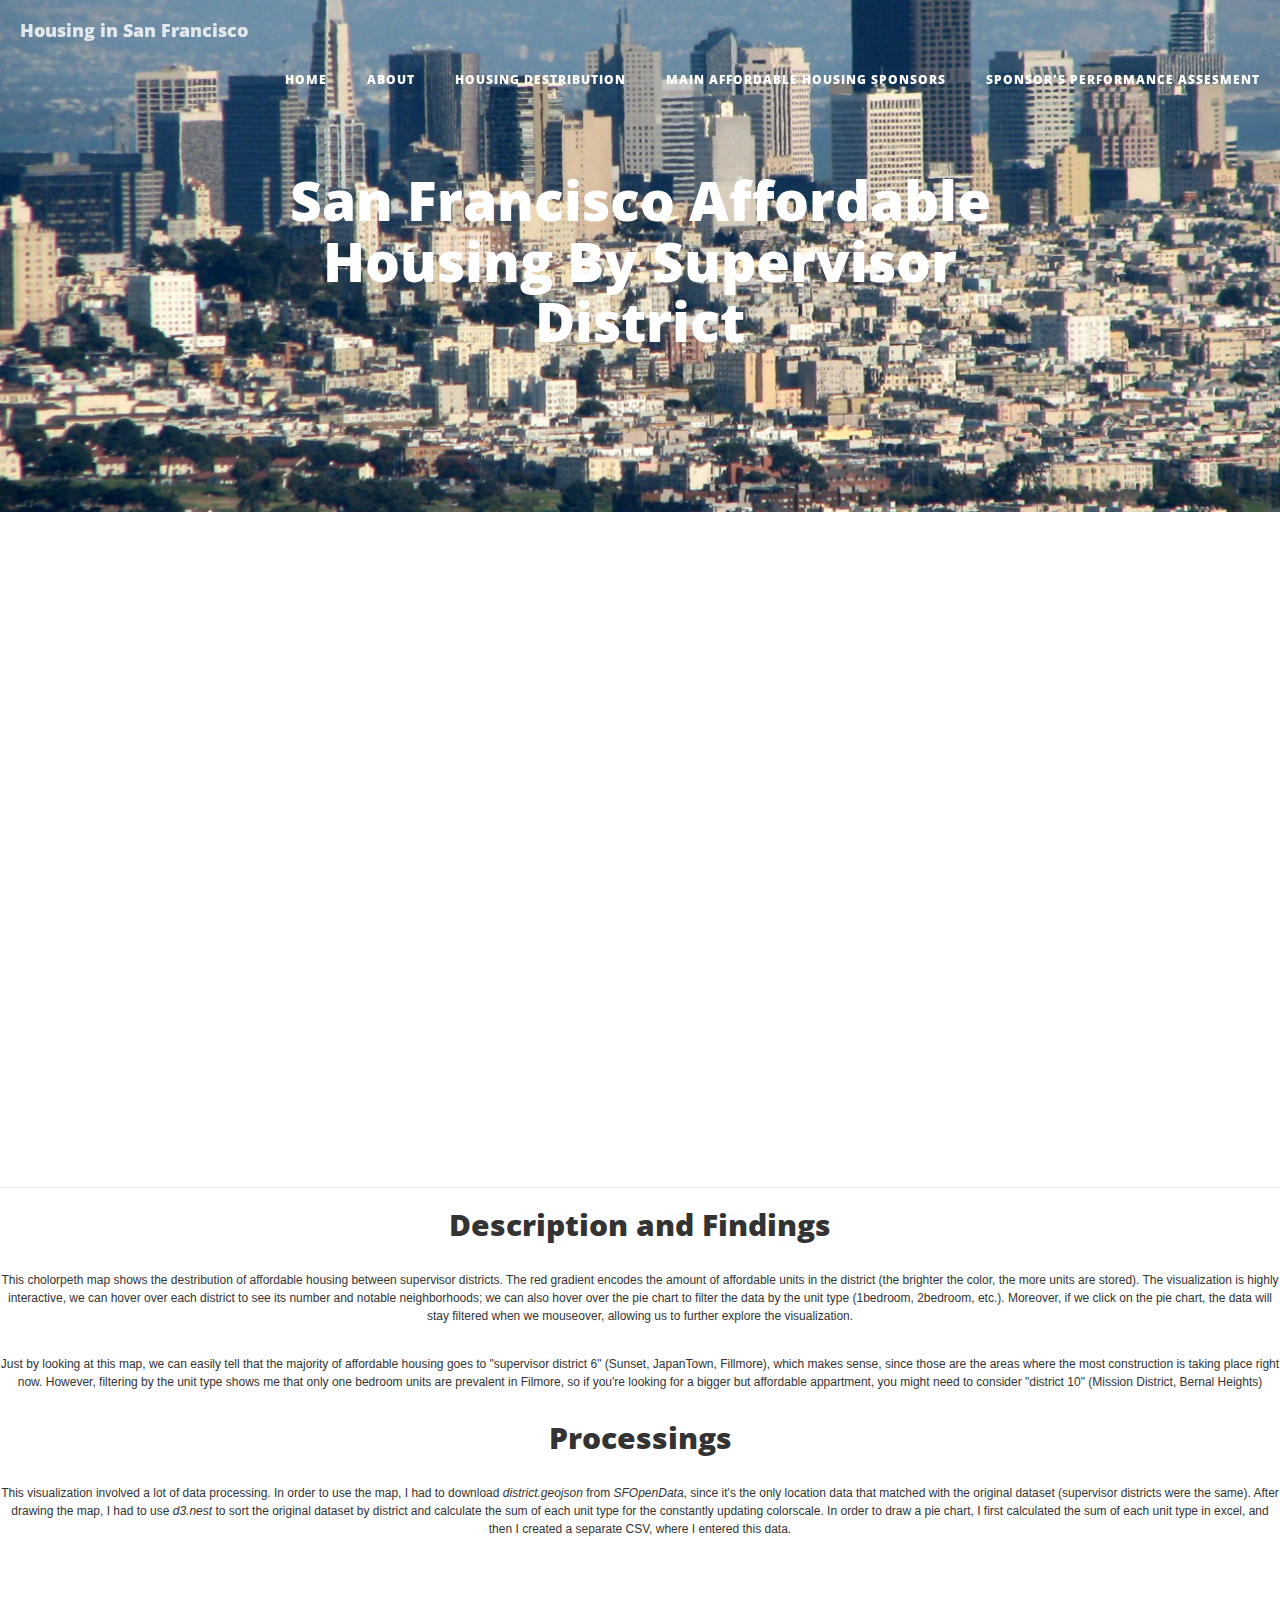
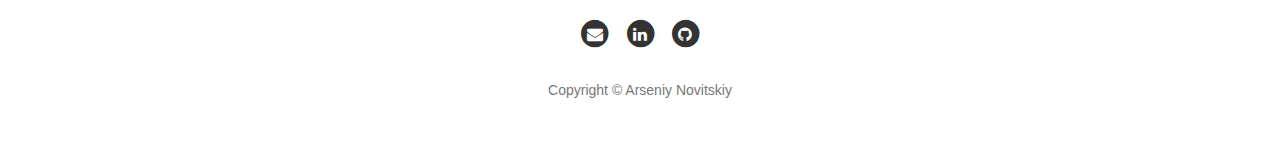
<file: map.html>
<!DOCTYPE html>
<html lang="en">

<head>

    <meta charset="utf-8">
    <meta http-equiv="X-UA-Compatible" content="IE=edge">
    <meta name="viewport" content="width=device-width, initial-scale=1">
    <meta name="description" content="">
    <meta name="author" content="">

    <title>Clean Blog - Sample Post</title>

    <!-- Bootstrap Core CSS -->
    <link href="vendor/bootstrap/css/bootstrap.min.css" rel="stylesheet">

    <!-- Theme CSS -->
    <link href="css/clean-blog.min.css" rel="stylesheet">
    
    <link href="css/style.css" rel="stylesheet">

    <!-- Custom Fonts -->
    <link href="vendor/font-awesome/css/font-awesome.min.css" rel="stylesheet" type="text/css">
    <link href='https://fonts.googleapis.com/css?family=Lora:400,700,400italic,700italic' rel='stylesheet' type='text/css'>
    <link href='https://fonts.googleapis.com/css?family=Open+Sans:300italic,400italic,600italic,700italic,800italic,400,300,600,700,800' rel='stylesheet' type='text/css'>

    <!-- HTML5 Shim and Respond.js IE8 support of HTML5 elements and media queries -->
    <!-- WARNING: Respond.js doesn't work if you view the page via file:// -->
    <!--[if lt IE 9]>
        <script src="https://oss.maxcdn.com/libs/html5shiv/3.7.0/html5shiv.js"></script>
        <script src="https://oss.maxcdn.com/libs/respond.js/1.4.2/respond.min.js"></script>
    <![endif]-->

</head>

<body>
    
    <script src="https://d3js.org/d3.v4.min.js"></script>
    <script src="https://d3js.org/d3-scale-chromatic.v1.min.js"></script>

    <!-- Navigation -->
    <nav class="navbar navbar-default navbar-custom navbar-fixed-top">
        <div class="container-fluid">
            <!-- Brand and toggle get grouped for better mobile display -->
            <div class="navbar-header page-scroll">
                <button type="button" class="navbar-toggle" data-toggle="collapse" data-target="#bs-example-navbar-collapse-1">
                    <span class="sr-only">Toggle navigation</span>
                    Menu <i class="fa fa-bars"></i>
                </button>
                <a class="navbar-brand" href="index.html">Housing in San Francisco</a>
            </div>

            <!-- Collect the nav links, forms, and other content for toggling -->
            <div class="collapse navbar-collapse" id="bs-example-navbar-collapse-1">
                               <ul class="nav navbar-nav navbar-right">
                    <li>
                        <a href="index.html">Home</a>
                    </li>
                    <li>
                        <a href="about.html">About</a>
                    </li>
                    <li>
                        <a href="map.html">Housing Destribution</a>
                    </li>
                    <li>
                        <a href="barchart.html">Main Affordable Housing Sponsors</a>
                    </li>
                    <li>
                        <a href="barcharts.html">Sponsor's Performance Assesment</a>
                    </li>
                </ul>
            </div>
            <!-- /.navbar-collapse -->
        </div>
        <!-- /.container -->
    </nav>

    <!-- Page Header -->
    <!-- Set your background image for this header on the line below. -->
    <header class="intro-header" style="background-image: url('img/san-francisco.jpg')">
        <div class="container">
            <div class="row">
                <div class="col-lg-8 col-lg-offset-2 col-md-10 col-md-offset-1">
                    <div class="post-heading">
                        <h1>San Francisco Affordable Housing By Supervisor District</h1>
                    </div>
                </div>
            </div>
        </div>
    </header>

    <svg id="map" width="960" height="600"></svg>
    <script src="js/graph.js"></script>
    <hr/>
    <h2>Description and Findings</h2>
    <p>This cholorpeth map shows the destribution of affordable housing between supervisor districts. The red gradient encodes the amount of affordable units in the district (the brighter the color, the more units are stored). The visualization is highly interactive, we can hover over each district to see its number and notable neighborhoods; we can also hover over the pie chart to filter the data by the unit type (1bedroom, 2bedroom, etc.). Moreover, if we click on the pie chart, the data will stay filtered when we mouseover, allowing us to further explore the visualization.</p>
    <p>Just by looking at this map, we can easily tell that the majority of affordable housing goes to "supervisor district 6" (Sunset, JapanTown, Fillmore), which makes sense, since those are the areas where the most construction is taking place right now. However, filtering by the unit type shows me that only one bedroom units are prevalent in Filmore, so if you're looking for a bigger but affordable appartment, you might need to consider "district 10" (Mission District, Bernal Heights)</p>
    <h2>Processings</h2>
    <p>This visualization involved a lot of data processing. In order to use the map, I had to download <i>district.geojson</i> from <i>SFOpenData</i>, since it's the only location data that matched with the original dataset (supervisor districts were the same). After drawing the map, I had to use <i>d3.nest</i> to sort the original dataset by district and calculate the sum of each unit type for the constantly updating colorscale. In order to draw a pie chart, I first calculated the sum of each unit type in excel, and then I created a separate CSV, where I entered this data.</p>

    <!-- Footer -->
    <footer>
        <div class="container">
            <div class="row">
                <div class="col-lg-8 col-lg-offset-2 col-md-10 col-md-offset-1">
                    <ul class="list-inline text-center">
                        <li>
                            <a href="mailto:anovitskiy@dons.usfca.edu?Subject=Map%20Visualization">
                                <span class="fa-stack fa-lg">
                                    <i class="fa fa-circle fa-stack-2x"></i>
                                    <i class="fa fa-envelope fa-stack-1x fa-inverse"></i>
                                </span>
                            </a>
                        </li>
                        <li>
                            <a href="https://www.linkedin.com/in/goomble/">
                                <span class="fa-stack fa-lg">
                                    <i class="fa fa-circle fa-stack-2x"></i>
                                    <i class="fa fa-linkedin fa-stack-1x fa-inverse"></i>
                                </span>
                            </a>
                        </li>
                        <li>
                            <a href="https://github.com/Goomble">
                                <span class="fa-stack fa-lg">
                                    <i class="fa fa-circle fa-stack-2x"></i>
                                    <i class="fa fa-github fa-stack-1x fa-inverse"></i>
                                </span>
                            </a>
                        </li>
                    </ul>
                    <p class="copyright text-muted">Copyright &copy; Arseniy Novitskiy</p>
                </div>
            </div>
        </div>
    </footer>

    <!-- jQuery -->
    <script src="vendor/jquery/jquery.min.js"></script>

    <!-- Bootstrap Core JavaScript -->
    <script src="vendor/bootstrap/js/bootstrap.min.js"></script>

    <!-- Contact Form JavaScript -->
    <script src="js/jqBootstrapValidation.js"></script>
    <script src="js/contact_me.js"></script>

    <!-- Theme JavaScript -->
    <script src="js/clean-blog.min.js"></script>

</body>

</html>
</file>
<file: css/style.css>
body {
  background-color: white;
  text-align: center;

  font-family: sans-serif;
  font-size: 9pt;
}

#tooltip {
  font-weight: 600;
  text-shadow: 0px 0px 2px white;
  fill: black;
  stroke: none;
}

.header {
    font-weight: bold;
    text-anchor: end;
    font-size: 15;
}

.hideall {
    font-weight: bold;
    text-anchor: end;
    font-size: 15;
}

.source {
    font-size: 13;
    text-anchor: end;
}

.buttondisplay {
        font-size: 13;
        text-anchor: end;
}

.active {
    fill: yellow !important;
    fill-opacity: 0.8;
}

.hideall {
    cursor: pointer;
}


path.land {
    fill: #dddddd;*/
  stroke: none;
    cursor: pointer;
}

path.neighborhood {
  fill: none;
  stroke: white;
  stroke-width: 3.5px;
  pointer-events: none;
}

path.district {
  fill: none;
  stroke: white;
  stroke-width: 1px;
  pointer-events: none;
}

circle.symbol {
  fill-opacity: 0.6;

  stroke: white;
  stroke-width: 1px;
}

.piechartlabel {
    font-weight: bold;
}
.label {
    font-weight: bold;
}
</file>
<file: css/clean-blog.min.css>
/*!
 * Start Bootstrap - Clean Blog v3.3.7+1 (http://startbootstrap.com/template-overviews/clean-blog)
 * Copyright 2013-2017 Start Bootstrap
 * Licensed under MIT (https://github.com/BlackrockDigital/startbootstrap/blob/gh-pages/LICENSE)
 */a,body{color:#333}.navbar-custom .nav li a,.navbar-custom .navbar-brand,h1,h2,h3,h4,h5,h6{font-weight:800}.caption,.intro-header .page-heading,.intro-header .site-heading,footer .copyright{text-align:center}body{font-family:Lora,'Times New Roman',serif;font-size:20px;-webkit-tap-highlight-color:#0085A1}.intro-header .page-heading .subheading,.intro-header .post-heading .subheading,.intro-header .site-heading .subheading,.navbar-custom,h1,h2,h3,h4,h5,h6{font-family:'Open Sans','Helvetica Neue',Helvetica,Arial,sans-serif}p{line-height:1.5;margin:30px 0}p a{text-decoration:underline}a:focus,a:hover{color:#0085A1}a img:focus,a img:hover{cursor:zoom-in}blockquote{color:#777;font-style:italic}hr.small{max-width:100px;margin:15px auto;border-width:4px;border-color:#fff}.navbar-custom{position:absolute;top:0;left:0;width:100%;z-index:3}.navbar-custom .navbar-header .navbar-toggle{color:#777;font-weight:800;text-transform:uppercase;font-size:12px}.navbar-custom .nav li a{text-transform:uppercase;font-size:12px;letter-spacing:1px}@media only screen and (min-width:768px){.navbar-custom{background:0 0;border-bottom:1px solid transparent}.navbar-custom .navbar-brand{color:#fff;padding:20px}.navbar-custom .navbar-brand:focus,.navbar-custom .navbar-brand:hover{color:rgba(255,255,255,.8)}.navbar-custom .nav li a{color:#fff;padding:20px}.navbar-custom .nav li a:focus,.navbar-custom .nav li a:hover{color:rgba(255,255,255,.8)}.navbar-custom .nav li ul.dropdown-menu a{color:#333}.navbar-custom .nav li ul.dropdown-menu a:focus,.navbar-custom .nav li ul.dropdown-menu a:hover{color:#0085A1}}@media only screen and (min-width:1170px){.navbar-custom{-webkit-transition:background-color .3s;-moz-transition:background-color .3s;transition:background-color .3s;-webkit-transform:translate3d(0,0,0);-moz-transform:translate3d(0,0,0);-ms-transform:translate3d(0,0,0);-o-transform:translate3d(0,0,0);transform:translate3d(0,0,0);-webkit-backface-visibility:hidden;backface-visibility:hidden}.navbar-custom.is-fixed{position:fixed;top:-61px;background-color:rgba(255,255,255,.9);border-bottom:1px solid #f2f2f2;-webkit-transition:-webkit-transform .3s;-moz-transition:-moz-transform .3s;transition:transform .3s}.navbar-custom.is-fixed .navbar-brand{color:#333}.navbar-custom.is-fixed .navbar-brand:focus,.navbar-custom.is-fixed .navbar-brand:hover{color:#0085A1}.navbar-custom.is-fixed .nav li a{color:#333}.navbar-custom.is-fixed .nav li a:focus,.navbar-custom.is-fixed .nav li a:hover{color:#0085A1}.navbar-custom.is-visible{-webkit-transform:translate3d(0,100%,0);-moz-transform:translate3d(0,100%,0);-ms-transform:translate3d(0,100%,0);-o-transform:translate3d(0,100%,0);transform:translate3d(0,100%,0)}}.intro-header{background:center center no-repeat;-webkit-background-size:cover;-moz-background-size:cover;background-size:cover;-o-background-size:cover;margin-bottom:50px}.intro-header .page-heading,.intro-header .post-heading,.intro-header .site-heading{padding:100px 0 50px;color:#fff}.intro-header .page-heading h1,.intro-header .site-heading h1{margin-top:0;font-size:50px}.intro-header .page-heading .subheading,.intro-header .site-heading .subheading{font-size:24px;line-height:1.1;display:block;font-weight:300;margin:10px 0 0}@media only screen and (min-width:768px){.intro-header .page-heading,.intro-header .post-heading,.intro-header .site-heading{padding:150px 0}.intro-header .page-heading h1,.intro-header .site-heading h1{font-size:80px}}.intro-header .post-heading h1{font-size:35px}.intro-header .post-heading .meta,.intro-header .post-heading .subheading{line-height:1.1;display:block}.intro-header .post-heading .subheading{font-size:24px;margin:10px 0 30px;font-weight:600}.intro-header .post-heading .meta{font-family:Lora,'Times New Roman',serif;font-style:italic;font-weight:300;font-size:20px}.intro-header .post-heading .meta a{color:#fff}@media only screen and (min-width:768px){.intro-header .post-heading h1{font-size:55px}.intro-header .post-heading .subheading{font-size:30px}}.post-preview>a{color:#333}.post-preview>a:focus,.post-preview>a:hover{text-decoration:none;color:#0085A1}.post-preview>a>.post-title{font-size:30px;margin-top:30px;margin-bottom:10px}.post-preview>a>.post-subtitle{margin:0 0 10px;font-weight:300}.post-preview>.post-meta{color:#777;font-size:18px;font-style:italic;margin-top:0}.post-preview>.post-meta>a{text-decoration:none;color:#333}.post-preview>.post-meta>a:focus,.post-preview>.post-meta>a:hover{color:#0085A1;text-decoration:underline}@media only screen and (min-width:768px){.post-preview>a>.post-title{font-size:36px}}.section-heading{font-size:36px;margin-top:60px;font-weight:700}.btn,.pager li>a,.pager li>span{font-family:'Open Sans','Helvetica Neue',Helvetica,Arial,sans-serif;text-transform:uppercase;font-weight:800;letter-spacing:1px}.caption{font-size:14px;padding:10px;font-style:italic;margin:0;display:block;border-bottom-right-radius:5px;border-bottom-left-radius:5px}footer{padding:50px 0 65px}footer .list-inline{margin:0;padding:0}footer .copyright{font-size:14px;margin-bottom:0}.floating-label-form-group{font-size:14px;position:relative;margin-bottom:0;padding-bottom:.5em;border-bottom:1px solid #eee}.floating-label-form-group input,.floating-label-form-group textarea{z-index:1;position:relative;padding-right:0;padding-left:0;border:none;border-radius:0;font-size:1.5em;background:0 0;box-shadow:none!important;resize:none}.floating-label-form-group label{display:block;z-index:0;position:relative;top:2em;margin:0;font-size:.85em;line-height:1.764705882em;vertical-align:middle;vertical-align:baseline;opacity:0;-webkit-transition:top .3s ease,opacity .3s ease;-moz-transition:top .3s ease,opacity .3s ease;-ms-transition:top .3s ease,opacity .3s ease;transition:top .3s ease,opacity .3s ease}.floating-label-form-group::not(:first-child){padding-left:14px;border-left:1px solid #eee}.floating-label-form-group-with-value label{top:0;opacity:1}.floating-label-form-group-with-focus label{color:#0085A1}form .row:first-child .floating-label-form-group{border-top:1px solid #eee}.btn{font-size:14px;border-radius:0;padding:15px 25px}.btn-lg{font-size:16px;padding:25px 35px}.btn-default:focus,.btn-default:hover{background-color:#0085A1;border:1px solid #0085A1;color:#fff}.pager{margin:20px 0 0}.pager li>a,.pager li>span{font-size:14px;padding:15px 25px;background-color:#fff;border-radius:0}.pager li>a:focus,.pager li>a:hover{color:#fff;background-color:#0085A1;border:1px solid #0085A1}.pager .disabled>a,.pager .disabled>a:focus,.pager .disabled>a:hover,.pager .disabled>span{color:#777;background-color:#333;cursor:not-allowed}::-moz-selection{color:#fff;text-shadow:none;background:#0085A1}::selection{color:#fff;text-shadow:none;background:#0085A1}img::selection{color:#fff;background:0 0}img::-moz-selection{color:#fff;background:0 0}
</file>
